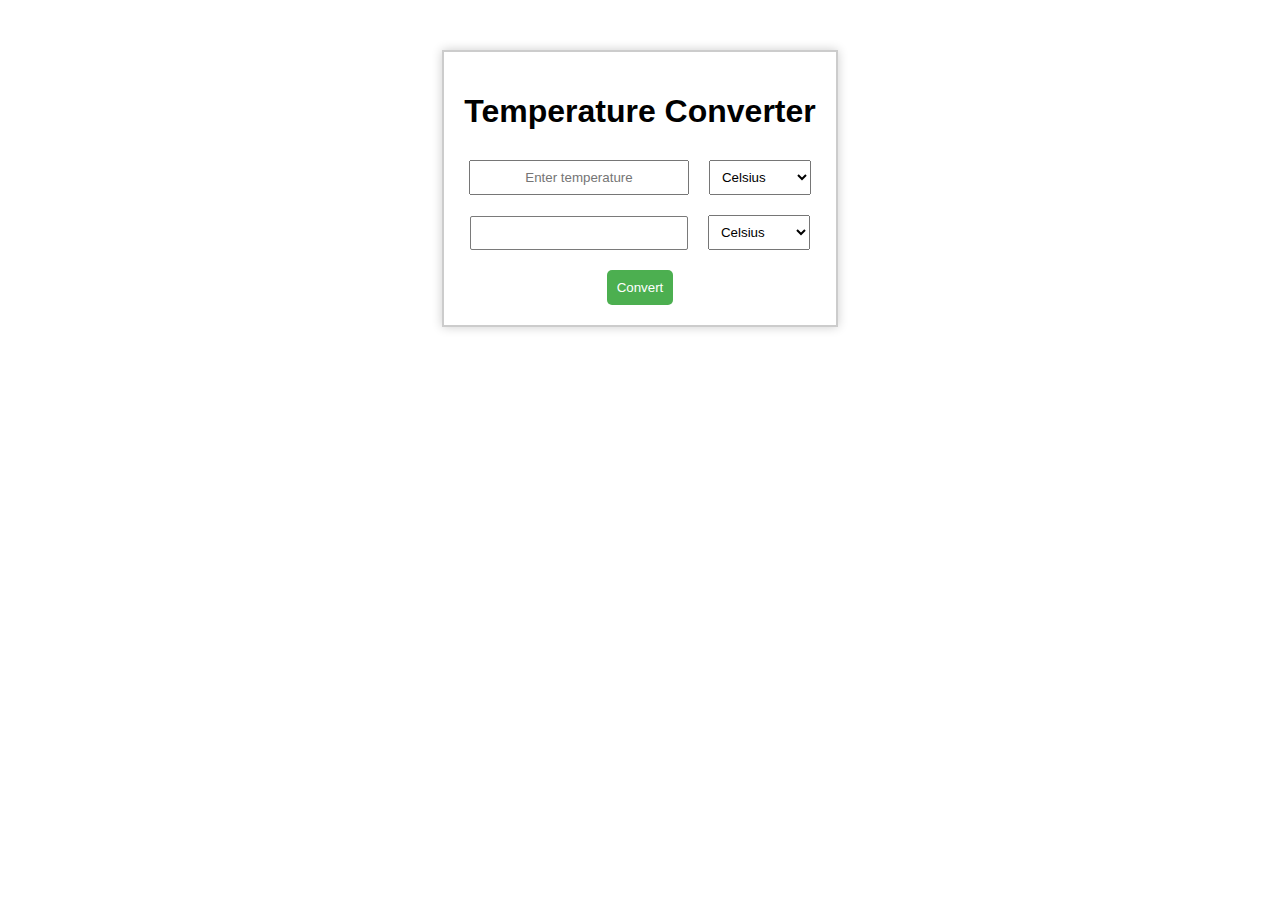
<file: TASK 3 TEMPERATURE-CONVERTOR/index.html>
<!DOCTYPE html>
<html lang="en">
  <head>
    <meta charset="UTF-8" />
    <meta name="viewport" content="width=device-width, initial-scale=1.0" />
    <title>Temperature Converter</title>
    <link rel="stylesheet" href="style.css" />
  </head>
  <body>
    <div class="container">
      <h1>Temperature Converter</h1>
      <div class="input-temp">
        <input type="text" id="temperature" placeholder="Enter temperature" />

        <select id="fromUnit">
          <option value="celsius">Celsius</option>
          <option value="fahrenheit">Fahrenheit</option>
          <option value="kelvin">Kelvin</option>
        </select>
      </div>

      <div class="output-temp">
        <div class="result-temp" id="result"></div>

        <select id="toUnit">
          <option value="celsius">Celsius</option>
          <option value="fahrenheit">Fahrenheit</option>
          <option value="kelvin">Kelvin</option>
        </select>
      </div>

      <button id="convert">Convert</button>
    </div>

    <script src="script.js"></script>
  </body>
</html>
</file>
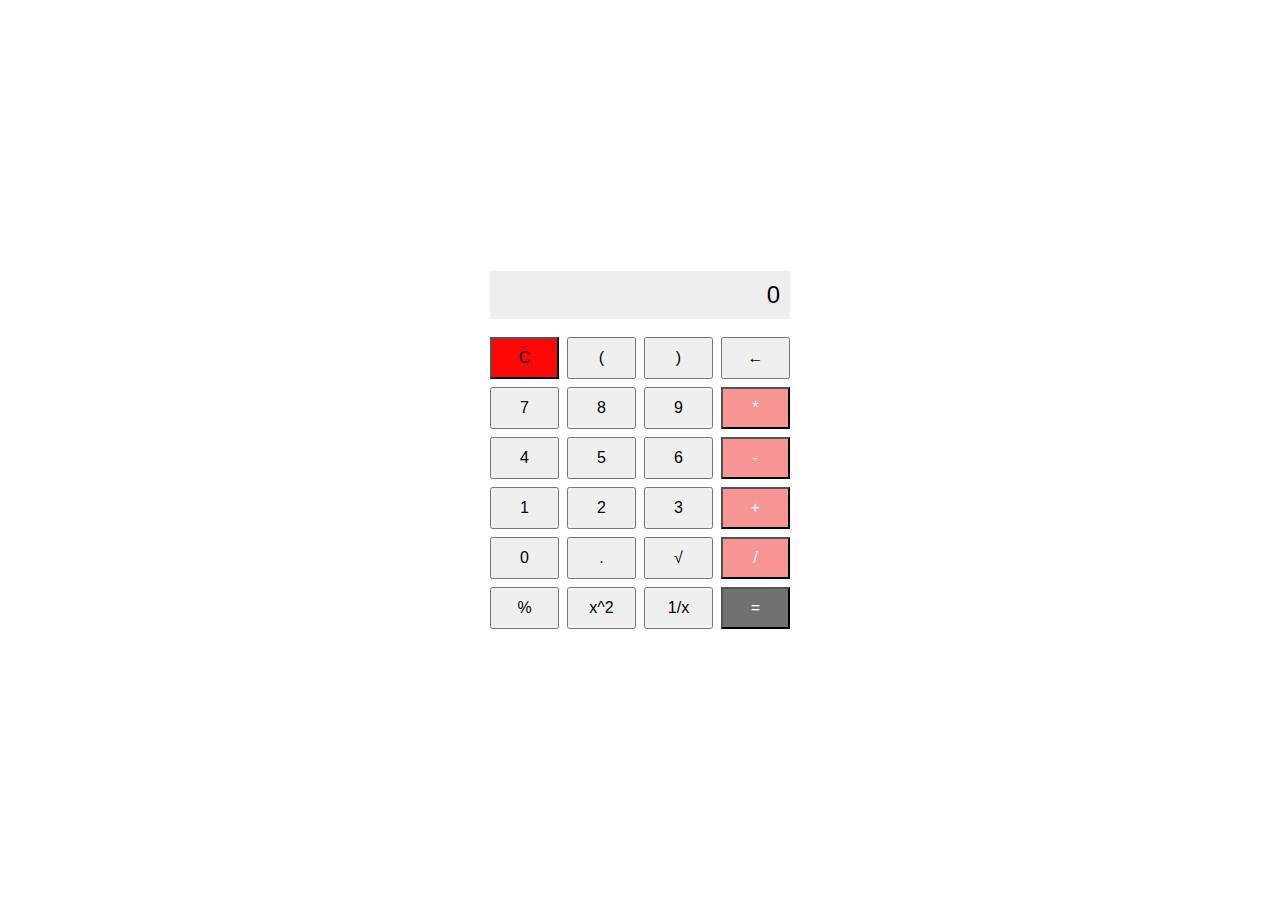
<file: TASK 4 CALCULATOR/index.html>
<!DOCTYPE html>
<html lang="en">
<head>
  <meta charset="UTF-8">
  <meta name="viewport" content="width=device-width, initial-scale=1.0">
  <link rel="stylesheet" href="style.css">
  <title>Simple Calculator</title>
</head>
<!-- ... (previous HTML code) ... -->
<body>
    <div class="calculator">
      <div class="display" id="display">0</div>
      <button style="background-color: rgb(255, 7, 7);" onclick="clearDisplay()">C</button>
      <button onclick="appendInput('(')">(</button>
      <button onclick="appendInput(')')">)</button>
      <button onclick="backspace()">←</button>
      
      <button onclick="appendInput('7')">7</button>
      <button onclick="appendInput('8')">8</button>
      <button onclick="appendInput('9')">9</button>
      <button class="operator" onclick="setOperator('*')">*</button>
      <button onclick="appendInput('4')">4</button>
      <button onclick="appendInput('5')">5</button>
      <button onclick="appendInput('6')">6</button>
      <button class="operator" onclick="setOperator('-')">-</button>
      <button onclick="appendInput('1')">1</button>
      <button onclick="appendInput('2')">2</button>
      <button onclick="appendInput('3')">3</button>
      <button class="operator" onclick="setOperator('+')">+</button>
      <button onclick="appendInput('0')">0</button>
      <button onclick="appendInput('.')">.</button>
      <button onclick="calculateSquareRoot()">√</button>
      <button class="operator" onclick="setOperator('/')">/</button>

      <button onclick="calculatePercentage()">%</button>
      <button onclick="calculateSquare()">x^2</button>
      <button onclick="calculateReciprocal()">1/x</button>
      <button style="background-color: rgb(113, 113, 113); color: #ffffff;" onclick="calculate()">=</button>
    </div>
    <script src="script.js"></script>
  </body>
  </html>
  
</html>
</file>
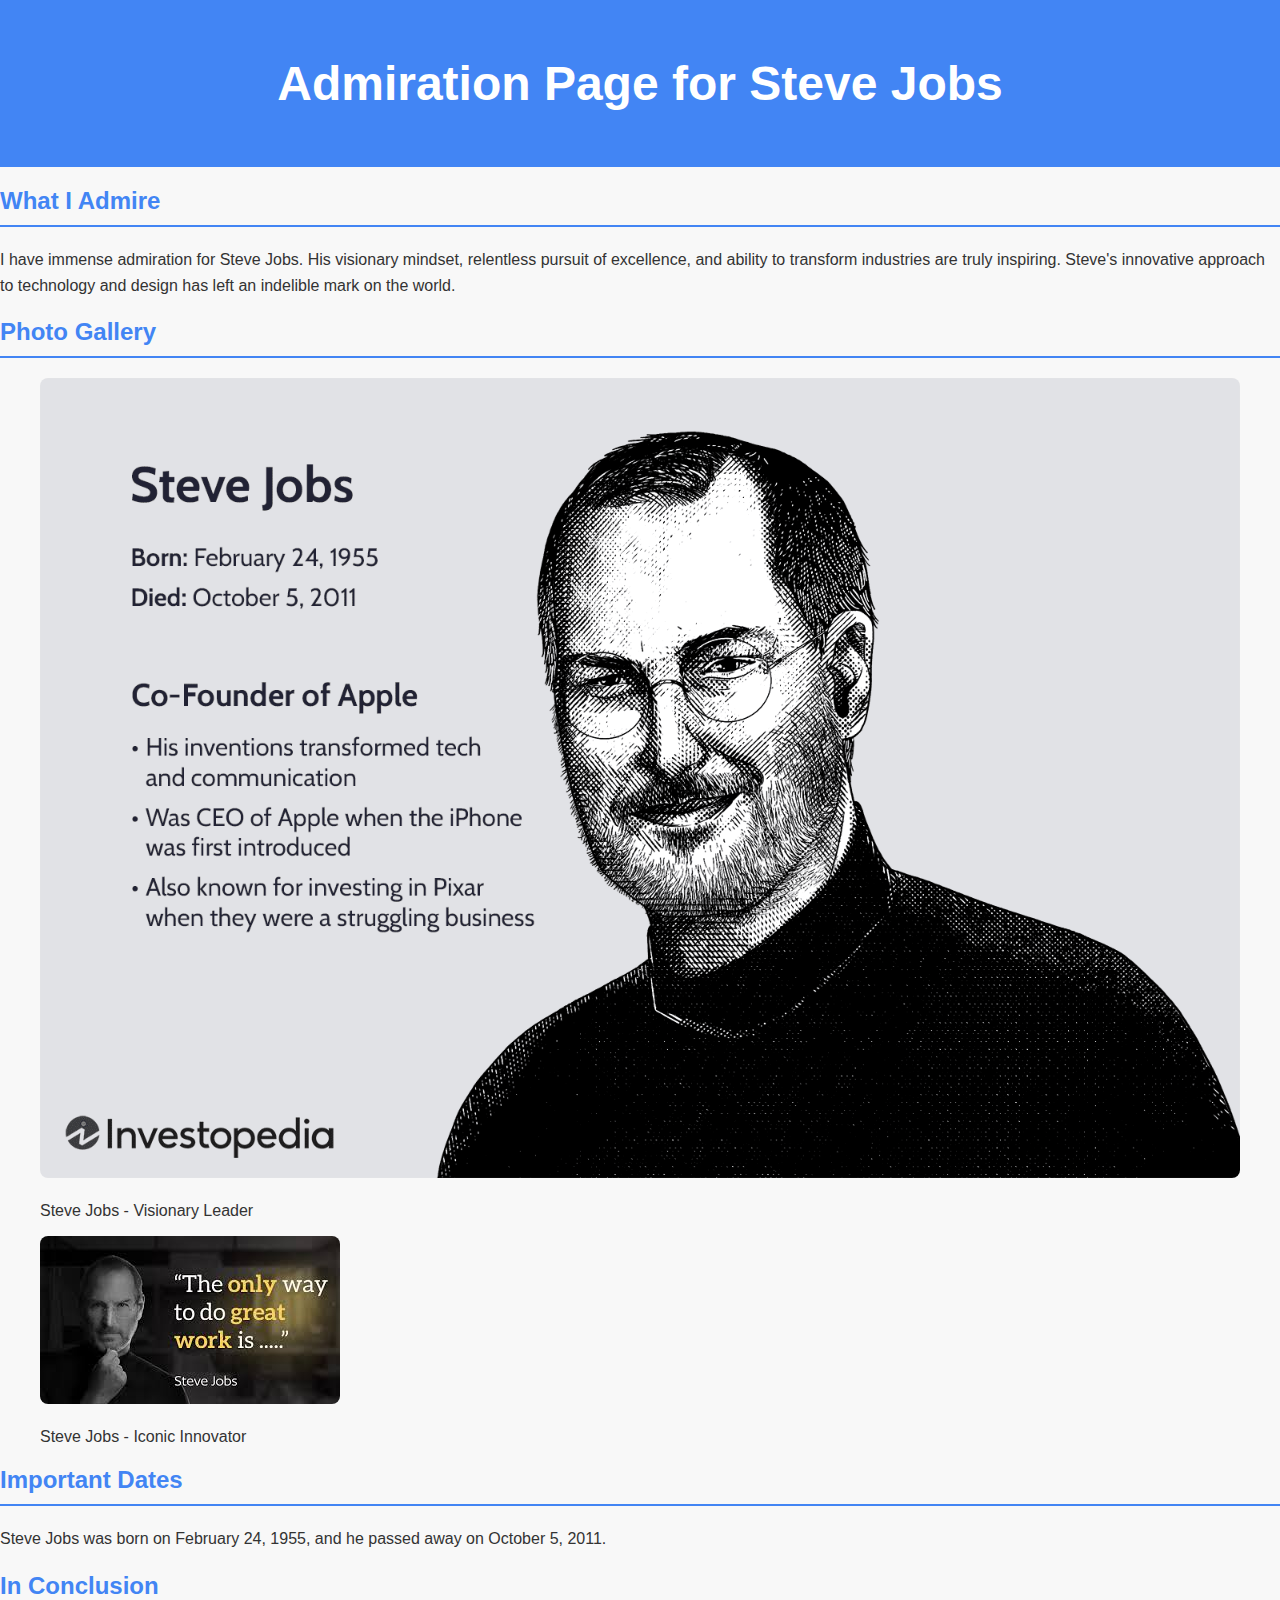
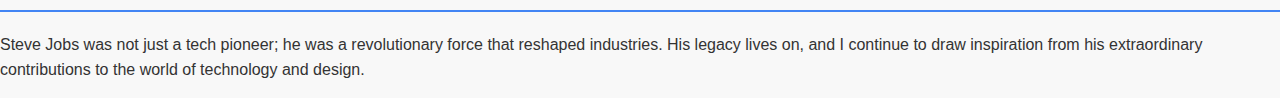
<file: TASK 5 TRIBUTE_PAGE/index.html>
<!DOCTYPE html>
<html lang="en">
<head>
    <meta charset="UTF-8">
    <meta name="viewport" content="width=device-width, initial-scale=1.0">
    <link rel="stylesheet" href="style.css">
    <title>Admiration Page for Steve Jobs</title>
</head>
<body>

    <header>
        <h1>Admiration Page for Steve Jobs</h1>
    </header>

    <section id="content">
        <h2>What I Admire</h2>
        <p>I have immense admiration for Steve Jobs. His visionary mindset, relentless pursuit of excellence, and ability to transform industries are truly inspiring. Steve's innovative approach to technology and design has left an indelible mark on the world.</p>
    </section>

    <section id="images">
        <h2>Photo Gallery</h2>
        <figure class="image-container">
            <img src="Image/Intro.png" alt="Steve Jobs Image 1">
            <figcaption>Steve Jobs - Visionary Leader</figcaption>
        </figure>

        <figure class="image-container">
            <img src="Image/ima2.jpeg" alt="Steve Jobs Image 2">
            <figcaption>Steve Jobs - Iconic Innovator</figcaption>
        </figure>
        <!-- Add more figures as needed -->
    </section>

    <section id="dates">
        <h2>Important Dates</h2>
        <p>Steve Jobs was born on February 24, 1955, and he passed away on October 5, 2011.</p>
    </section>

    <section id="conclusion">
        <h2>In Conclusion</h2>
        <p>Steve Jobs was not just a tech pioneer; he was a revolutionary force that reshaped industries. His legacy lives on, and I continue to draw inspiration from his extraordinary contributions to the world of technology and design.</p>
    </section>

</body>
</html>
</file>
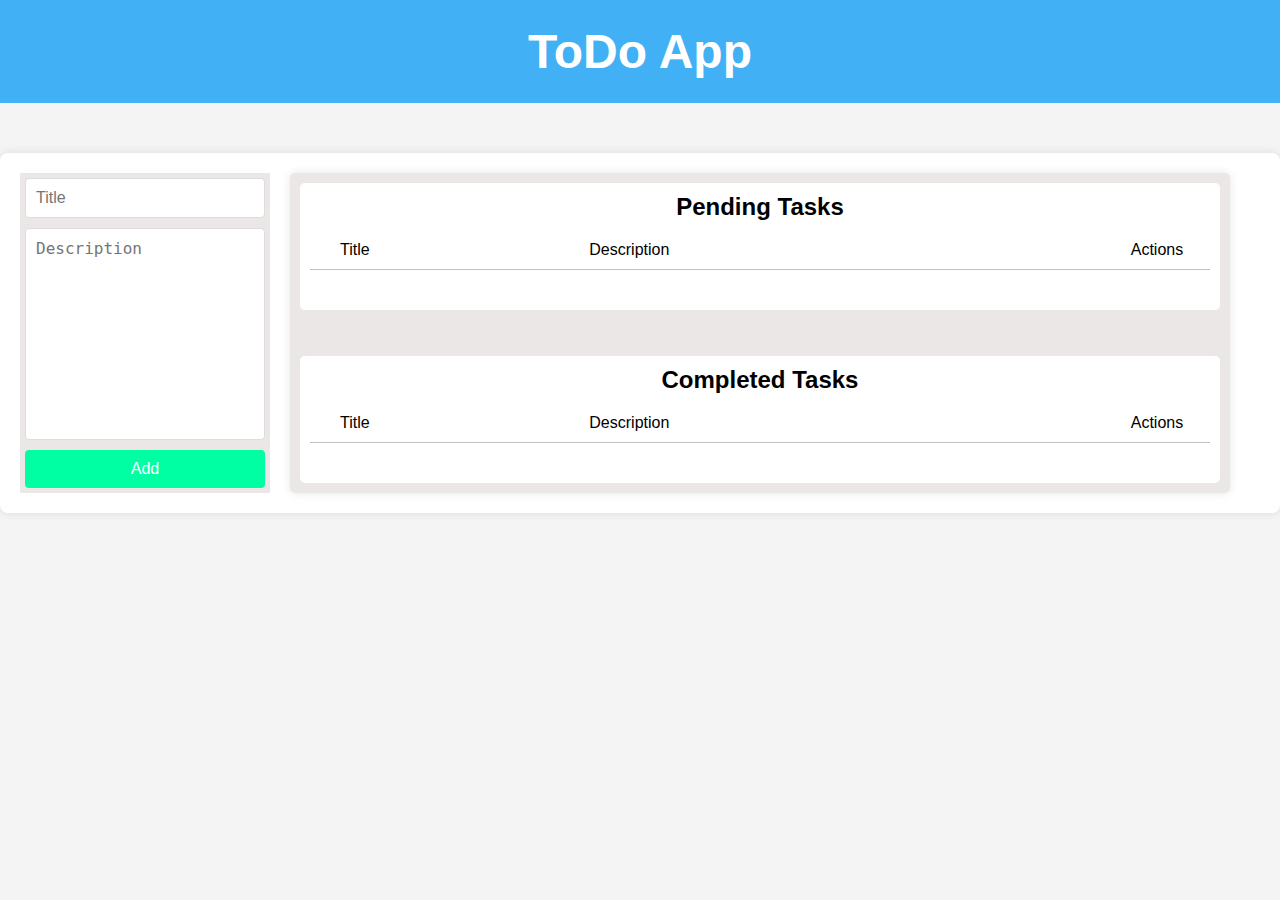
<file: TASK 6 TO-DO-WEBAPP/index.html>
<!DOCTYPE html>
<html lang="en">
  <head>
    <meta charset="UTF-8" />
    <meta name="viewport" content="width=device-width, initial-scale=1.0" />
    <link rel="stylesheet" href="style.css" />
    <title>ToDo App</title>
  </head>
  <body>
    <header>
      <h1>ToDo App</h1>
    </header>
    <div class="container">
      <!-- Form to add tasks -->
      <form id="taskForm" onsubmit="return false">
        <input type="text" id="title" placeholder="Title" required />
        <textarea
          name="description"
          id="description"
          cols="30"
          rows="10"
          placeholder="Description"
          required
        ></textarea>
        <button type="submit" onclick="addTask()">Add</button>
      </form>

      <!-- Lists for Pending and Completed Tasks -->
      <div class="lists">
        <div class="task-list" id="pendingTasks">
          <h2>Pending Tasks</h2>
          <div class="body-title">
            <p>Title</p>
            <p>Description</p>
            <p>Actions</p>
          </div>
          <ul class="pending-task"></ul>
        </div>
        <div class="task-list" id="completedTasks">
          <h2>Completed Tasks</h2>
          <div class="body-title">
            <p>Title</p>
            <p>Description</p>
            <p>Actions</p>
          </div>
          <ul class="completed-task"></ul>
        </div>
      </div>
    </div>

    <!-- The Modal -->
    <div class="overlay" id="modalOverlay">
      <div class="modal">
        <form id="taskForm" onsubmit="return false">
          <input type="text" id="title" placeholder="Title" required />
          <textarea
            name="description"
            id="description"
            cols="30"
            rows="10"
            placeholder="Description"
            required
          ></textarea>
          <button type="submit" onclick="saveAndClose(this)">
            Save Changes
          </button>
        </form>
      </div>
    </div>

    <!-- Modal 2  -- view modal -->
    <div class="overlay2" id="modalOverlay2">
      <div class="modal2">
        <form id="taskForm" onsubmit="return false">
          <input type="text" id="title" placeholder="Title" required readonly />
          <textarea
            name="description"
            id="description"
            cols="30"
            rows="10"
            placeholder="Description"
            required
            readonly
          ></textarea>
          <button type="submit" onclick="closeModal()">Close</button>
        </form>
      </div>
    </div>
    <script src="script.js"></script>
  </body>
</html>
</file>
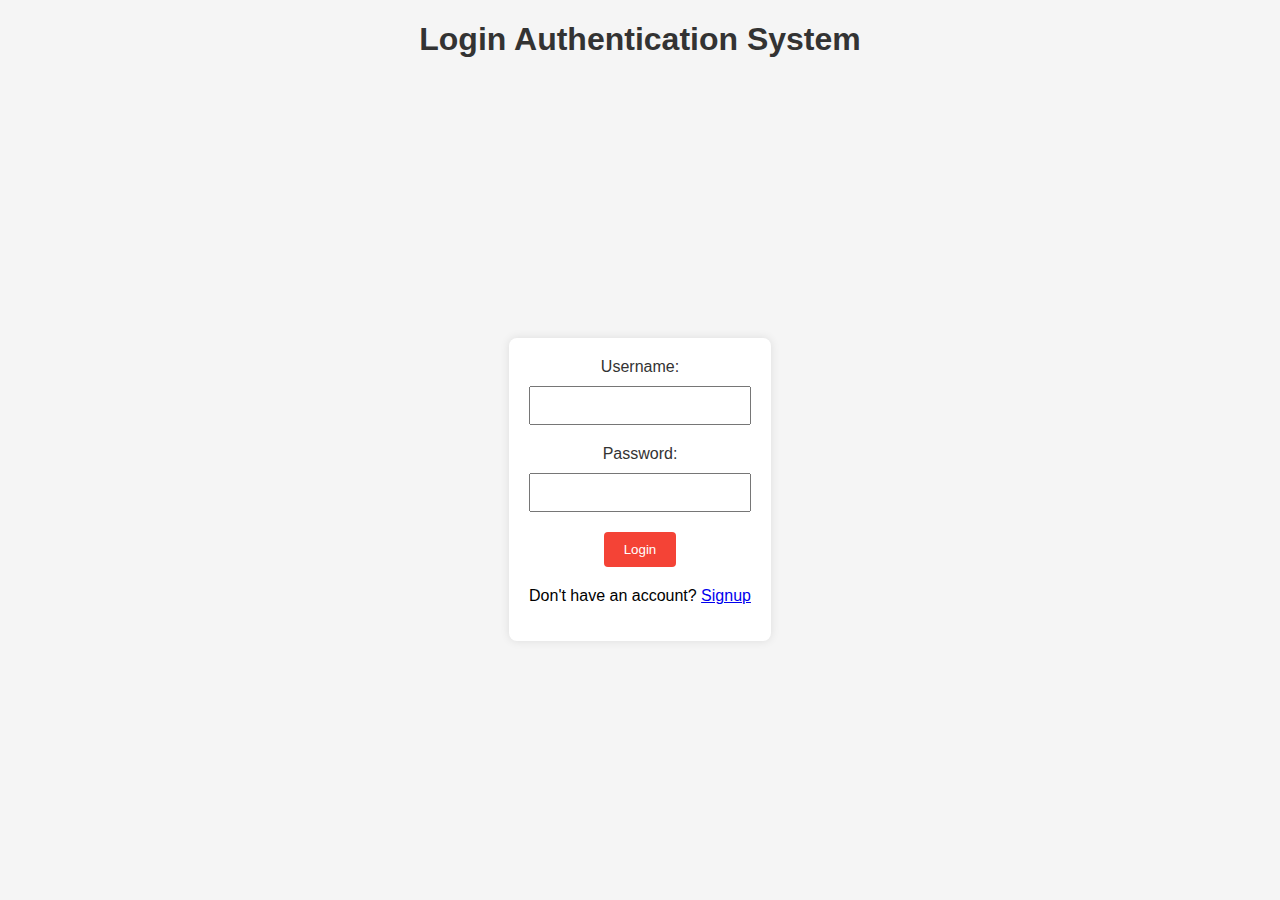
<file: TASK 7 LOGIN-PAGE/index.html>
<!DOCTYPE html>
<html lang="en">
<head>
    <meta charset="UTF-8">
    <meta name="viewport" content="width=device-width, initial-scale=1.0">
    <title>Login Authentication System</title>
    <link rel="stylesheet" href="style.css">
</head>
<body>
    <h1>Login Authentication System</h1>
    
    <div id="login-form">
        <label for="username">Username:</label>
        <input type="text" id="username" required><br>
        
        <label for="password">Password:</label>
        <input type="password" id="password" required><br>
        
        <button onclick="login()">Login</button>
        <p id="error-message"></p>
        <p>Don't have an account? <a href="#" onclick="showSignupForm()">Signup</a></p>
    </div>

    <div id="signup-form" style="display: none;">
        <h2>Signup</h2>
        <label for="new-username">New Username:</label>
        <input type="text" id="new-username" required><br>
        
        <label for="new-password">New Password:</label>
        <input type="password" id="new-password" required><br>
        
        <button onclick="signup()">Signup</button>
        <p id="signup-error-message"></p>
        <p>Already have an account? <a href="#" onclick="showLoginForm()">Login</a></p>
    </div>

    <div id="secured-page" style="display: none;">
        <h2>Secured Page</h2>
        <p id="welcome-message"></p>
        <button onclick="logout()">Logout</button>
    </div>

    <script src="script.js"></script>
</body>
</html>
</file>
<file: TASK 3 TEMPERATURE-CONVERTOR/style.css>
/* Temperature Converter CSS */
body {
    font-family: Arial, sans-serif;
    text-align: center;
    margin: 50px;
    display: flex;
    flex-direction: column;
    align-items: center;
    justify-content: center;
}

.container {
    display: flex;
    flex-direction: column;
    align-items: center;
    justify-content: center;
    border: 2px solid #ccc;
    padding: 20px;
    max-width: 470px;
    box-sizing: border-box;
    box-shadow: 0 0 10px rgba(0, 0, 0, 0.2);
}

h1 {
    margin-bottom: 30px;
}

.input-temp {
    display: flex;
    justify-content: center;
    align-items: center;
    margin-bottom: 20px;
    gap: 20px;
}

.output-temp {
    display: flex;
    justify-content: center;
    align-items: center;
    margin-bottom: 20px;
    gap: 20px;
}

label {
    display: block;
    margin-bottom: 10px;
}

input {
    padding: 8px;
    width: 200px;
    text-align: center;
}

select {
    padding: 8px;
}

.result-temp {
    padding: 8px;
    width: 200px;
    height: 16px;
    border-radius: 2px;
    border: 1px solid rgb(122, 122, 122);
    font-size: 18px;
}

button {
    padding: 10px;
    background-color: #4CAF50;
    color: white;
    border: none;
    border-radius: 5px;
    cursor: pointer;
}

button:hover {
    background-color: #45a049;
}


/* Making responsive */ 

@media screen and (max-width: 450px) {
    .container {
        width: 90vw;
    }

    input,.result-temp {
        width: 30vw;
    }
}

@media screen and (max-width: 300px) {
    .container{
        width: 99vw;
    }
    select{
        width: 70px;
    }
}

@media screen and (max-width: 250px) {
    h1{
        font-size: 25px;
    }
}
</file>
<file: TASK 4 CALCULATOR/style.css>
body {
    display: flex;
    justify-content: center;
    align-items: center;
    height: 100vh;
    margin: 0;
    font-family: 'Arial', sans-serif;
  }
  
  .calculator {
    display: grid;
    grid-template-columns: repeat(4, 1fr);
    grid-gap: 8px;
    width: 300px;
    margin: auto;
    text-align: center;
  }
  
  .display {
    grid-column: span 4;
    background-color: #eee;
    padding: 10px;
    font-size: 1.5em;
    margin-bottom: 10px;
    overflow: auto;
    display: flex;
    justify-content: right;
    align-items: center;
  }

  
/* Hide scrollbar for WebKit browsers */
.display::-webkit-scrollbar { 
  height: 0;
}

.display::-webkit-scrollbar-thumb {
  background-color: #aaa;
}
  
  button {
    padding: 10px;
    font-size: 1em;
    cursor: pointer;
  }
  
  .operator,
  .equals {
    background-color: #f79494;
    color: white;
  }
  

  @media screen and (max-width: 450px) {
    .calculator {
      width: 85%;
    }
  }

  @media screen and (max-width: 250px) {
    .calculator {
      grid-template-columns: 1fr 1fr 1fr;
    }
    .display{
      grid-column: span 3;
    }
  }
</file>
<file: TASK 5 TRIBUTE_PAGE/style.css>
body {
     font-family: 'Arial', sans-serif;
     background-color: #f8f8f8;
     color: #333;
     margin: 0;
     padding: 0;
 }

 header {
     text-align: center;
     background-color: #4285f4;
     padding: 1em;
     color: white;
     font-size: 24px;
 }

 #main-content {
     max-width: 800px;
     margin: 20px auto;
     padding: 20px;
     background-color: white;
     border-radius: 8px;
     box-shadow: 0 0 10px rgba(0, 0, 0, 0.1);
 }

 img {
     max-width: 100%;
     height: auto;
     border-radius: 8px;
     margin-bottom: 20px;
     object-fit: cover;
 }

 p {
     line-height: 1.6;
     margin-bottom: 15px;
 }

 h2,
 h3 {
     color: #4285f4;
 }

 h2 {
     border-bottom: 2px solid #4285f4;
     padding-bottom: 10px;
     margin-bottom: 20px;
 }

 h3 {
     margin-top: 20px;
 }

 @media (max-width: 600px) {
     img {
         border-radius: 0;
         transform: none;
     }
 }
</file>
<file: TASK 6 TO-DO-WEBAPP/style.css>
* {
    box-sizing: border-box;
    margin: 0;
    padding: 0;
}

body {
    font-family: Arial, sans-serif;
    background-color: #f4f4f4;
    margin: 0;
    padding: 0;
}

header {
    text-align: center;
    background-color: #42b0f4;
    padding: 1em;
    color: white;
    font-size: 24px;
}

h1 {
    text-align: center;
    margin: 0;
}

.container {
    display: flex;
    gap: 20px;
    margin: 50px auto;
    background-color: #fff;
    padding: 20px;
    border-radius: 8px;
    box-shadow: 0 0 10px rgba(0, 0, 0, 0.1);
}

form {
    display: flex;
    flex-direction: column;
    align-items: center;
    justify-content: center;
    padding: 5px;
    gap: 10px;
    width: 250px;
    height: fit-content;
    background-color: #ebe7e7;
    position: sticky;
    top: 5px;
}

form>input {
    width: 100%;
    padding: 10px;
    border: 1px solid #ddd;
    border-radius: 4px;
    font-size: 16px;
    box-sizing: border-box;
}

form>textarea {
    width: 100%;
    padding: 10px;
    border: 1px solid #ddd;
    border-radius: 4px;
    font-size: 16px;
    box-sizing: border-box;
    resize: none;
}

form>button {
    width: 100%;
    padding: 10px;
    background-color: #00ffa2;
    color: #fff;
    border: none;
    border-radius: 4px;
    font-size: 16px;
    cursor: pointer;
}

form>button:hover {
    background-color: #00cc99;
}

form>button:active {
    background-color: #009966;
    transform: scale(0.95);
}

.lists {
    display: flex;
    flex-direction: column;
    width: calc(100% - 300px);
    background-color: #ebe7e7;
    justify-content: space-between;
    align-items: flex-start;
    padding: 30px;
    box-sizing: border-box;
    border-radius: 5px;
    gap: 10px;
    box-shadow: 0 0 10px rgba(0, 0, 0, 0.1);
    padding: 10px;
}

.body-title {
    display: flex;
    justify-content: space-between;
    align-items: center;
    width: 100%;
    padding: 10px;
    background-color: #fff;
    margin: 10px;
    border-bottom: 1px solid #c3c0c0;
}

.body-title :nth-child(1) {
    margin-left: 20px;
}

.body-title :nth-child(2) {
    width: 35%;
}


.body-title :nth-child(3) {
    width: 80px;
    text-align: center;
    margin-right: 3px;
}

.task-list {
    display: flex;
    flex-direction: column;
    justify-content: center;
    align-items: center;
    width: 100%;
    padding: 10px;
    background-color: #fff;
    border-radius: 5px;
}

.task-list>ul {
    list-style-type: none;
    padding: 10px;
    width: 100%;
    display: flex;
    flex-direction: column;
    justify-content: center;
    align-items: center;
}

.task-list>ul>li {
    width: 100%;
    height: 60px;
    display: flex;
    justify-content: space-between;
    align-items: center;
    margin: 10px;
    padding: 10px;
    border: 1px solid #ddd;
    box-sizing: border-box;
    background-color: #fff;
    border-radius: 5px;
    box-shadow: 0 0 10px rgba(0, 0, 0, 0.1);
}

.task-list>ul li .defination {
    width: calc(100% - 80px);
    height: 58px;
    display: flex;
    gap: 10px;
    align-items: center;
    padding: 3px;
    box-sizing: border-box;
}

.task-list>ul li .defination:hover {
    font-size: 17px;
    cursor: pointer;
}

.task-list>ul li .defination:active {
    font-size: 14px;
}

.todo-title {
    width: 30%;
    text-align: start;
    white-space: nowrap;
    overflow: hidden;
    text-overflow: ellipsis;
}

.todo-desc {
    width: 70%;
    overflow: hidden;
    text-overflow: ellipsis;
    white-space: nowrap;
}


.btn {
    display: flex;
    justify-content: center;
    align-items: center;
    gap: 10px;
    width: 80px;
}

.btn img:hover {
    cursor: pointer;
    transform: scale(1.2);
    content: "edit";
}

.btn img:active {
    cursor: pointer;
    transform: scale(0.8);
}


/* Styles for the overlay background */
.overlay,
.overlay2 {
    display: none;
    position: fixed;
    top: 0;
    left: 0;
    width: 100%;
    height: 100%;
    background: rgba(0, 0, 0, 0.7);
    justify-content: center;
    align-items: center;
}

/* Styles for the modal */
.modal,
.modal2 {
    background: #fff;
    border-radius: 5px; 
    margin: 0 auto;
    text-align: center;
}



@media screen and (max-width: 950px) {
    .container {
        flex-direction: column;
        align-items: center;
        justify-content: center;
    }

    form {
        position: relative;
        width: 400px;
    }

    .lists {
        width: 90vw;
    }
}

@media screen and (max-width: 700px) {
    .lists {
        width: 95vw;
    }
}

@media screen and (max-width: 450px) {
    form {
        width: 90vw;
    }

    .lists {
        width: 98vw;
    }
}

@media screen and (max-width: 300px) {
    h1 {
        font-size: 25px;
    }

    h2 {
        font-size: 20px;
        text-align: center;
    }
}
</file>
<file: TASK 7 LOGIN-PAGE/style.css>
body {
    font-family: 'Arial', sans-serif;
    margin: 0;
    padding: 0;
    display: flex;
    flex-direction: column;
    align-items: center;
    justify-content: center;
    height: 100vh;
    background-color: #f5f5f5;
}

h1 {
    color: #333;
}

#login-form,
#signup-form,
#secured-page {
    background-color: #fff;
    border-radius: 8px;
    box-shadow: 0 0 10px rgba(0, 0, 0, 0.1);
    padding: 20px;
    text-align: center;
    max-width: 400px;
    margin: auto;
}

label {
    display: block;
    margin-bottom: 10px;
    color: #333;
}

input {
    width: 100%;
    padding: 10px;
    margin-bottom: 20px;
    box-sizing: border-box;
}

button {
    background-color: #4caf50;
    color: #fff;
    padding: 10px 20px;
    border: none;
    border-radius: 4px;
    cursor: pointer;
}

button:hover {
    background-color: #45a049;
}

#error-message,
#signup-error-message {
    color: #f00;
    margin-bottom: 20px;
}

#secured-page {
    display: none;
    margin-top: 20px;
}

#welcome-message {
    color: #333;
}

button {
    background-color: #f44336;
}

button:hover {
    background-color: #d32f2f;
}
</file>
